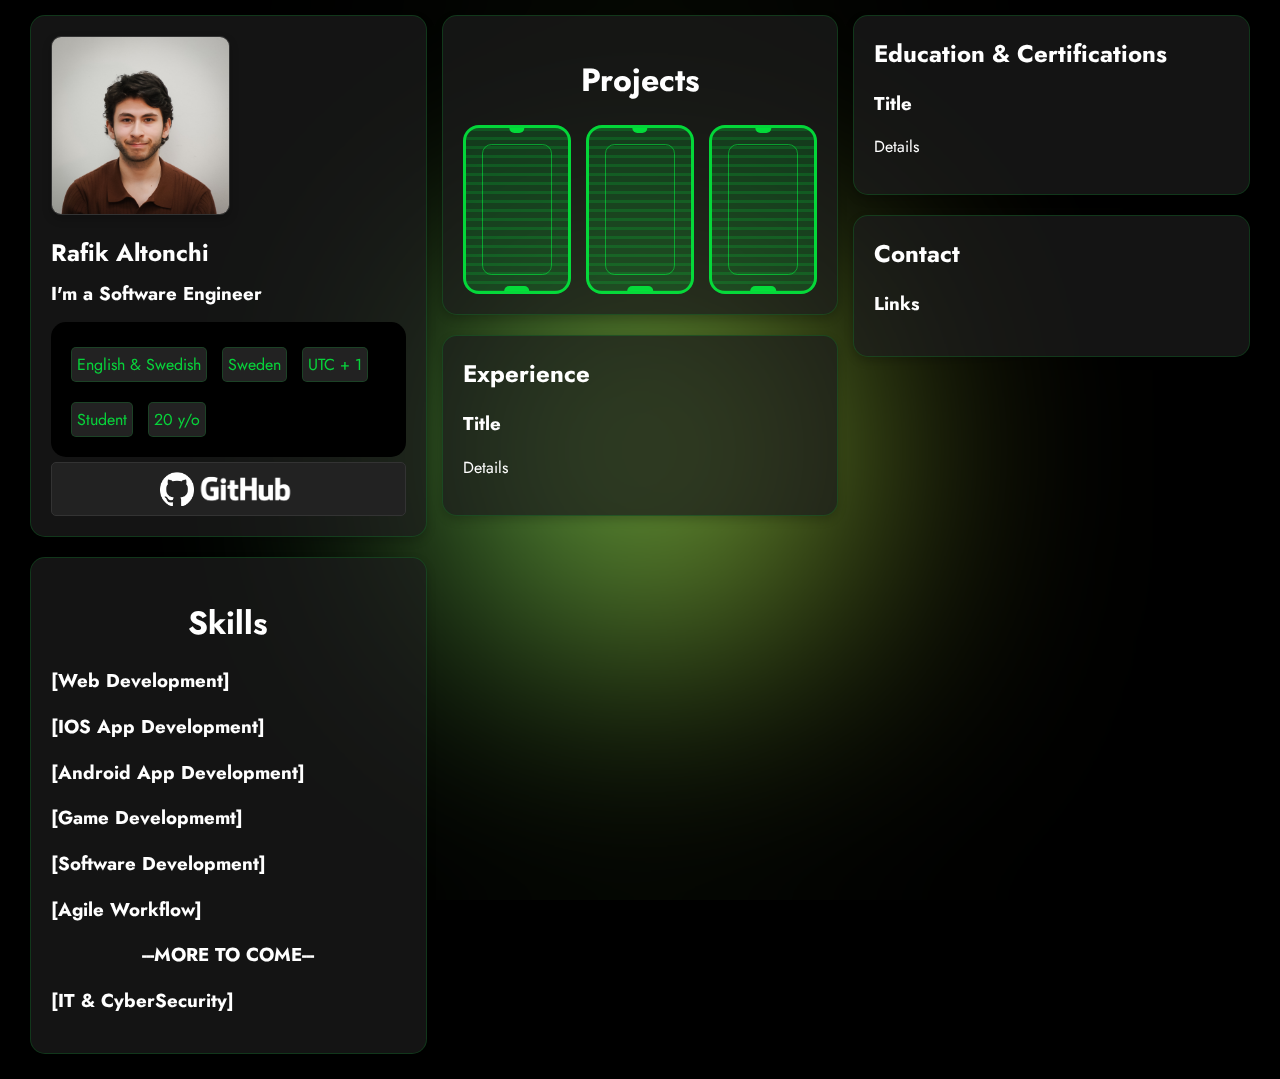
<file: index.html>
<!DOCTYPE html>
<html lang="en">

<head>
    <link rel="preconnect" href="https://fonts.googleapis.com">
    <link rel="preconnect" href="https://fonts.gstatic.com" crossorigin>
    <link
        href="https://fonts.googleapis.com/css2?family=Concert+One&family=Jost:ital,wght@0,100..900;1,100..900&display=swap"
        rel="stylesheet">

    <meta charset="UTF-8">
    <meta name="viewport" content="width=device-width, initial-scale=1.0">
    <title>R-Altonchi</title>
    <link rel="stylesheet" href="css/style.css">
</head>

<body>
    <div id="blob"></div>
    <div id="blur">

    <div class="container-wrapper">
        <div class="container">
            <div class="sideSpacer"></div>
            <div class="leftCol">
                <div class="column">
                    <div class="NameTopSec">
                        <img src="img/me.jpg" alt="">
                        <div class="NameTextTop">
                            <h2>Rafik Altonchi</h2>
                            <h3>I'm a Software Engineer</h3>
                        </div>
                    </div>
                    <div class="tinyItemHolder">
                        <div class="tinyItem">English & Swedish</div>
                        <div class="tinyItem">Sweden</div>
                        <div class="tinyItem">UTC + 1</div>
                        <div class="tinyItem">Student</div>
                        <div class="tinyItem">20 y/o</div>
                    </div>
                    <a href="https://github.com/R-Altonchi">
                        <div class="githubButton">
                            <img src="img/githubM.png" alt="" class="inlineM-img">
                            <img src="img/GitHubL.png" alt="" class="inlineL-img">
                        </div>
                    </a>          
                </div>
                <div class="column">
                    <div class="CTitle">
                        <h1>Skills</h1>
                    </div>
                    <h3>[Web Development]</h3>
                    <h3>[IOS App Development]</h3>
                    <h3>[Android App Development]</h3>
                    <h3>[Game Developmemt]</h3>
                    <h3>[Software Development]</h3>
                    <h3>[Agile Workflow]</h3>
                    <div class="CTitle">
                    <h3>---MORE TO COME---</h3>
                    </div>
                    <h3>[IT & CyberSecurity]</h3>
                </div>
            </div>
            <div class="middleCol">
                <div class="column">

                    <div class="CTitle">
                        <h1>Projects</h1>
                    </div>
                    <div class="cardHolder">
                        <div class="screen">  
                            <div class="screen-image"></div>
                            <div class="screen-overlay"></div>  
                          
                            <div class="screen-content">
                            <div class="screen-user">
                                <span class="name"></span>
                              </div>
                            </div>
                          </div>
                          <div class="screen">  
                            <div class="screen-image"></div>
                            <div class="screen-overlay"></div>  
                          
                            <div class="screen-content">
                            <div class="screen-user">
                                <span class="name"></span>
                              </div>
                            </div>
                          </div>
                          <div class="screen">  
                            <div class="screen-image"></div>
                            <div class="screen-overlay"></div>  
                          
                            <div class="screen-content">
                            <div class="screen-user">
                                <span class="name"></span>
                              </div>
                            </div>
                          </div>
                    </div>
                </div>

                <div class="column">
                    <div class="NameTopSec">

                        <h2>Experience</h2>
                    </div>
                    <h3>Title</h3>
                    <p>Details</p>
                </div>
            </div>
            <div class="rightCol">
                <div class="column">
                    <div class="NameTopSec">

                        <h2>Education & Certifications</h2>
                    </div>
                    <h3>Title</h3>
                    <p>Details</p>
                </div>
                <div class="column">
                    <div class="NameTopSec">

                        <h2>Contact</h2>
                    </div>
                    <h3>Links</h3>
                </div>
            </div>
            <div class="sideSpacer"></div>
        </div>
    </div>
</div>
    <script src="js/script.js"></script>
</body>

</html>
</file>
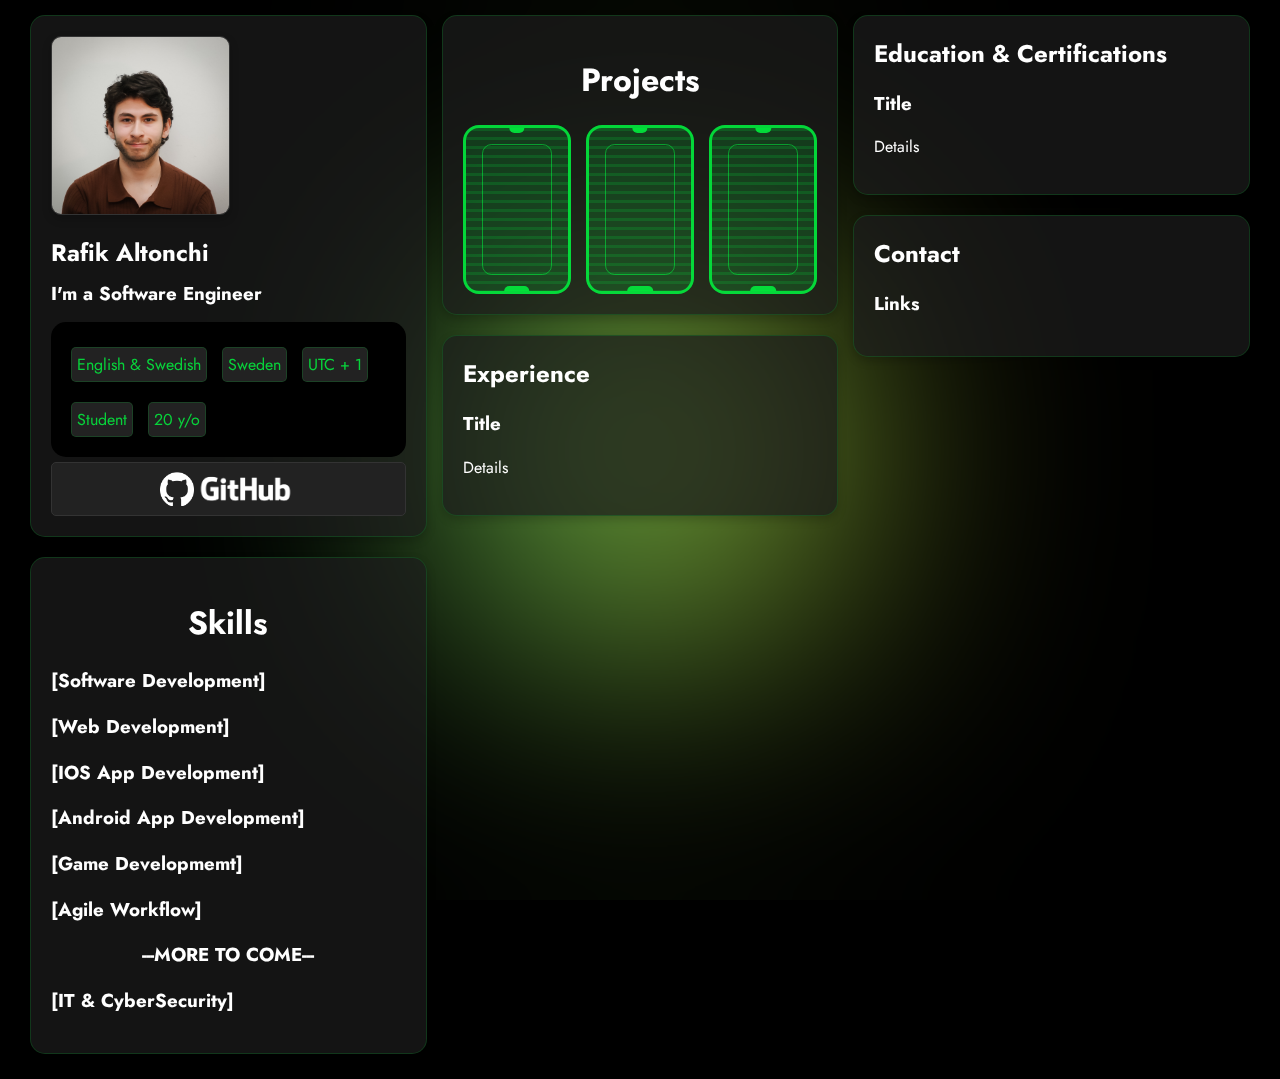
<file: index2.html>
<!DOCTYPE html>
<html lang="en">

<head>
    <link rel="preconnect" href="https://fonts.googleapis.com">
    <link rel="preconnect" href="https://fonts.gstatic.com" crossorigin>
    <link
        href="https://fonts.googleapis.com/css2?family=Concert+One&family=Jost:ital,wght@0,100..900;1,100..900&display=swap"
        rel="stylesheet">

    <meta charset="UTF-8">
    <meta name="viewport" content="width=device-width, initial-scale=1.0">
    <title>R-Altonchi</title>
    <link rel="stylesheet" href="css/style.css">
</head>

<body>
    <div id="blob"></div>
    <div id="blur">

    <div class="container-wrapper">
        <div class="container">
            <div class="sideSpacer"></div>
            <div class="leftCol">
                <div class="column">
                    <div class="NameTopSec">
                        <img src="img/me.jpg" alt="">
                        <div class="NameTextTop">
                            <h2>Rafik Altonchi</h2>
                            <h3>I'm a Software Engineer</h3>
                        </div>
                    </div>
                    <div class="tinyItemHolder">
                        <div class="tinyItem">English & Swedish</div>
                        <div class="tinyItem">Sweden</div>
                        <div class="tinyItem">UTC + 1</div>
                        <div class="tinyItem">Student</div>
                        <div class="tinyItem">20 y/o</div>
                    </div>
                    <a href="https://github.com/R-Altonchi">
                        <div class="githubButton">
                            <img src="img/githubM.png" alt="" class="inlineM-img">
                            <img src="img/GitHubL.png" alt="" class="inlineL-img">
                        </div>
                    </a>          
                </div>
                <div class="column">
                    <div class="CTitle">
                        <h1>Skills</h1>
                    </div>
                    <h3>[Software Development]</h3>
                    <h3>[Web Development]</h3>
                    <h3>[IOS App Development]</h3>
                    <h3>[Android App Development]</h3>
                    <h3>[Game Developmemt]</h3>
                    <h3>[Agile Workflow]</h3>
                    <div class="CTitle">
                    <h3>---MORE TO COME---</h3>
                    </div>
                    <h3>[IT & CyberSecurity]</h3>
                </div>
            </div>
            <div class="middleCol">
                <div class="column">

                    <div class="CTitle">
                        <h1>Projects</h1>
                    </div>
                    <div class="cardHolder">
                        <div class="screen">  
                            <div class="screen-image"></div>
                            <div class="screen-overlay"></div>  
                          
                            <div class="screen-content">
                            <div class="screen-user">
                                <span class="name"></span>
                              </div>
                            </div>
                          </div>
                          <div class="screen">  
                            <div class="screen-image"></div>
                            <div class="screen-overlay"></div>  
                          
                            <div class="screen-content">
                            <div class="screen-user">
                                <span class="name"></span>
                              </div>
                            </div>
                          </div>
                          <div class="screen">  
                            <div class="screen-image"></div>
                            <div class="screen-overlay"></div>  
                          
                            <div class="screen-content">
                            <div class="screen-user">
                                <span class="name"></span>
                              </div>
                            </div>
                          </div>
                    </div>
                </div>

                <div class="column">
                    <div class="NameTopSec">

                        <h2>Experience</h2>
                    </div>
                    <h3>Title</h3>
                    <p>Details</p>
                </div>
            </div>
            <div class="rightCol">
                <div class="column">
                    <div class="NameTopSec">

                        <h2>Education & Certifications</h2>
                    </div>
                    <h3>Title</h3>
                    <p>Details</p>
                </div>
                <div class="column">
                    <div class="NameTopSec">

                        <h2>Contact</h2>
                    </div>
                    <h3>Links</h3>
                </div>
            </div>
            <div class="sideSpacer"></div>
        </div>
    </div>
</div>
    <script src="js/script.js"></script>
</body>

</html>
</file>
<file: css/style.css>
:root {
    --blue-rgb: 0 255 65;
    --primary-rgb: var(--blue-rgb);

    --blob-color-1: rgb(var(--blue-rgb) / 65%);
    --blob-color-2: rgba(255, 255, 0, 0.8);
}
body {
    font-family: "Jost", serif;
    font-optical-sizing: auto;
    font-weight: <weight>;
    font-style: normal; 
    margin: 0px;
    padding: 0;
    box-sizing: border-box;
    background-color: black;
    color: white;
    overflow: hidden;
}

.container-wrapper {
    display: flex;
    justify-content: space-between;
    padding: 15px;
    z-index: 10;
}

.container {
    display: flex;
    gap: 15px;
    width: 100%;
}

.leftCol, .middleCol, .rightCol, .sideSpacer {
    display: flex;
    flex-direction: column;
    gap: 10px;
}

.leftCol {
    flex: 6;
}
.middleCol {
    flex: 10;
}
.rightCol {
    flex: 8;
}
.sideSpacer {
    flex: 0;
}

.column {
    background-color: rgba(28, 28, 28, 0.7);;
    padding: 20px;
    margin-block-end: 10px;
    border-radius: 15px;
    box-shadow: 0px 4px 10px rgba(0, 0, 0, 0.2);
    break-inside: avoid;
    border-style: solid;
    border-width: 1px;
    border-color: rgb(var(--primary-rgb) / 15%);
}
.column:hover{
    border-color: rgb(var(--primary-rgb) / 80%);
}
.tinyItemHolder{
    display: flex;
    flex-wrap: wrap;
    gap: 15px;
    border-radius: 15px;
    background-color: black;
    padding: 20px;
    border-color: rgb(var(--primary-rgb) / 15%);
}
.tinyItem{
    margin-block-start: 5px;
    background-color: #222;
    padding: 5px;
    border-style: solid;
    border-width: 1px;
    border-color: rgb(var(--primary-rgb) / 15%);
    border-radius: 5px;
    color: rgb(var(--primary-rgb) / 80%); 
}
.tinyItem:hover{
    scale: 1.1;
}
.NameTopSec {
    display: flex; 
    align-items: center; 
    gap: 20px;
    margin-block-end: 15px;
}
.NameTopSec img {
    width: 60px; /* Make the image fill the width of its container */
    height: auto; /* Maintain aspect ratio */
    border-radius: 10px;
    border-style: solid;
    border-width: 1px;
    border-color: #333;
    box-shadow: 0px 4px 10px rgba(0, 0, 0, 0.2);
}
.NameTextTop{
    display: flex;
    flex-direction: column; /* Stack h2 and h3 vertically */
    gap: 10px; /* Add space between h2 and h3 */
}

.NameTopSec h2,
.NameTopSec h3 {
    margin: 0; /* Remove default margins */
}
.CTitle{
    text-align: center; 
}
.githubButton{
    margin-block-start: 5px;
    background-color: #222;
    padding: 5px;
    border-style: solid;
    border-width: 1px;
    border-color: #333;
    border-radius: 5px;
    display: flex;
    justify-content: center;
    align-items: center;
}
.githubButton:hover{
    background-color: #111;
}
.inlineM-img {
    width: 10%;
    height: auto;
    display: inline-block;
    vertical-align: middle; /* Aligns well with text if needed */
}
.inlineL-img {
    width: 30%;
    height: auto;
    display: inline-block;
    vertical-align: middle; /* Aligns well with text if needed */
}
.cardHolder{
    display: flex;
    flex-direction: row;
    justify-content: center;
    gap: 15px;
}
.screen {
    width: 100%;
    display: flex;
    border: 3px solid rgb(var(--primary-rgb) / 80%);
    aspect-ratio: 10 / 16;
    border-radius: 1rem;
    background-color: rgb(var(--primary-rgb) / 15%);
    overflow: hidden;
    position: relative;
    z-index: 15;
  }
.screen:hover{
    scale: 1.05;
} 
  .screen:after,
  .screen:before {
    content: "";
    height: 5px;
    position: absolute;
    z-index: 4;
    left: 50%;
    translate: -50% 0%;
    background-color: rgb(var(--primary-rgb) / 80%);;
  }
  
  .screen:before {
    width: 15%;
    top: 0rem;
    border-bottom-left-radius: 1rem;
    border-bottom-right-radius: 1rem;
  }
  
  .screen:after {
    width: 25%;
    bottom: 0rem;
    border-top-left-radius: 1rem;
    border-top-right-radius: 1rem;
  }
  
  @keyframes pan-overlay {
    from {
      background-position: 0% 0%;
    }
    
    to {
      background-position: 0% 100%;
    }
  }
  
  .screen-overlay {    
    background: linear-gradient(
      rgb(var(--primary-rgb) / 0.15),
      rgb(var(--primary-rgb) / 0.15) 3px,
      transparent 3px,
      transparent 9px
    );
    background-size: 100% 9px;
    height: 100%;
    width: 100%;
    animation: pan-overlay 22s infinite linear;
    position: absolute;
    z-index: 2;
    left: 0px;
    top: 0px;
  }
  
  .screen > .screen-content {
    display: flex;
    flex-direction: column;
    align-items: center;
    justify-content: flex-end;
    flex-grow: 1;
    gap: 4rem;
    position: relative;
    z-index: 3;
    margin: 1rem;
    padding-bottom: 6rem;
    border: 1px solid rgb(var(--primary-rgb) / 50%);
    border-radius: 0.6rem;
  }
  #blob{
    background-color: white;
    height: 500px;
    aspect-ratio: 1;
    position: absolute;
    left: 50%;
    top: 50%;
    translate: -50% -50%;
    border-radius: 50%;
    background: linear-gradient(to right, var(--blob-color-1), var(--blob-color-2));
    animation: rotate 20s infinite;
    opacity: 1;
    z-index: -2
}
#blur {
  height: 100%;
  width: 100%;
  position: absolute;
  z-index: -1;
  backdrop-filter: blur(12vmax);
}

@keyframes rotate {
  from {
    rotate: 0deg;
  }
  
  25% {
    scale: 1 1.5;
  }
    75%{
        scale 1.5 1;
    }
  to {
    rotate: 360deg;
  }
}

@media only screen and (max-width : 1500px) { 
    body{  
        overflow-y: auto;
        overflow-x: hidden;
    }
    .leftCol, .middleCol, .rightCol {
        flex: 1; /* Ensure all columns take up equal width */
    }
    .sideSpacer{
        flex: 0;
    }

    .NameTopSec {
        flex-direction: column; /* Stack image and text vertically */
        align-items: flex-start; /* Align items to the start */
    }

    .NameTopSec img {
        width: 50%; /* Adjust image size for smaller screens */
    }
    #blob{
        background-color: white;
        height: 350px;
        aspect-ratio: 1;
        position: absolute;
        left: 50%;
        top: 50%;
        translate: -50% -50%;
        border-radius: 50%;
        animation: rotate 20s infinite;
        opacity: 1;
        z-index: -2
    }
}

@media (max-width: 768px) {
    body{  
        overflow-y: auto;
        overflow-x: hidden;
    }
    .container-wrapper {
        flex-direction: column; /* Stack columns vertically */
        gap: 15px; /* Add space between stacked columns */
    }

    .container {
        flex-direction: column; /* Stack items inside each column vertically */
    }

    .leftCol, .middleCol, .rightCol {
        flex: 1; /* Ensure all columns take up equal width */
    }

    .NameTopSec {
        flex-direction: column; /* Stack image and text vertically */
        align-items: flex-start; /* Align items to the start */
    }

    .NameTopSec img {
        width: 50%; /* Adjust image size for smaller screens */
    }
    #blob{
        background-color: white;
        height: 200px;
        aspect-ratio: 1;
        position: absolute;
        left: 50%;
        top: 50%;
        translate: -50% -50%;
        border-radius: 50%;
        animation: rotate 20s infinite;
        opacity: 1;
        z-index: -2
    }
}
</file>
